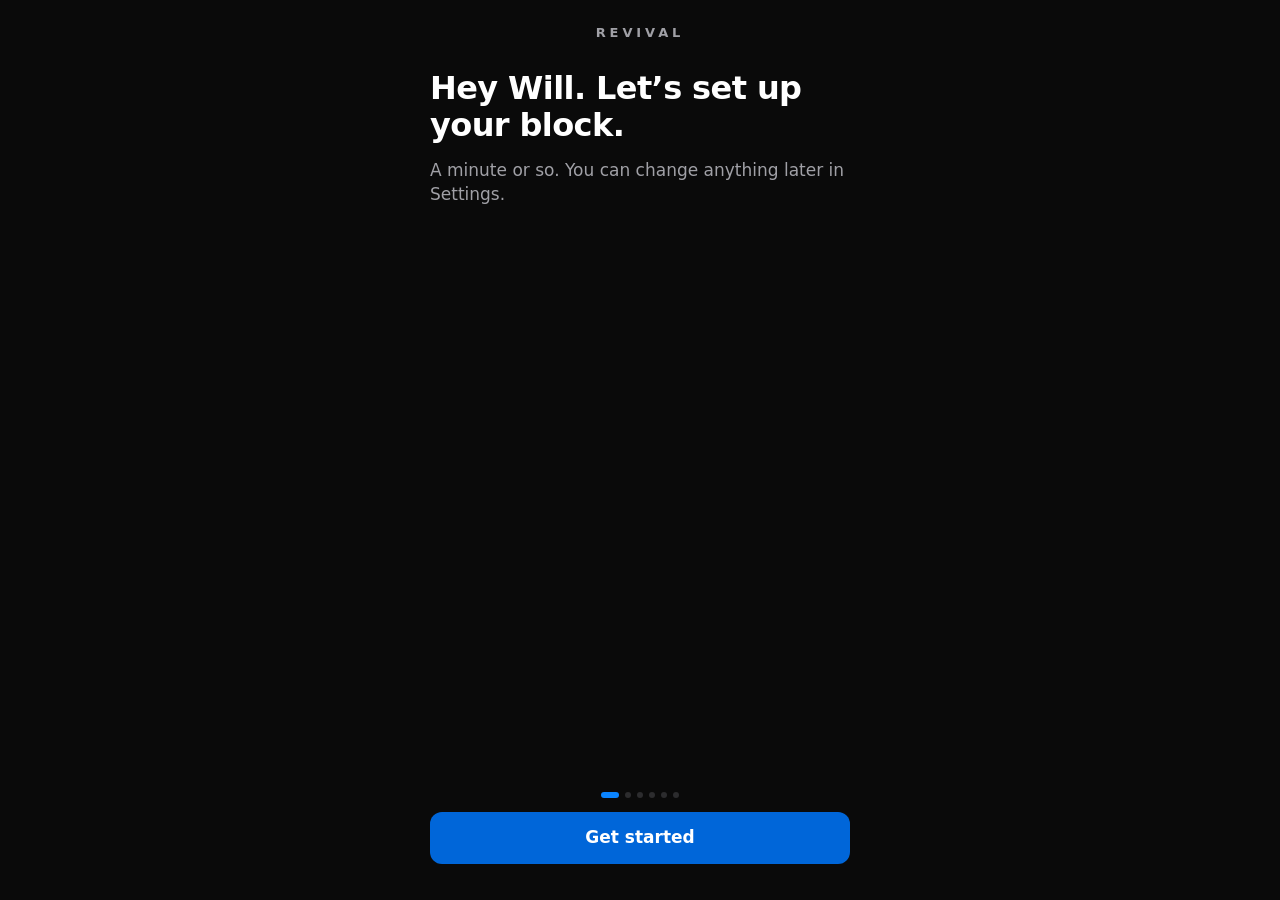
<file: index.html>
<!doctype html>
<html lang="en">
<head>
  <meta charset="utf-8">
  <meta name="viewport" content="width=device-width, initial-scale=1, viewport-fit=cover">
  <meta name="theme-color" content="#0A0A0A">
  <meta name="apple-mobile-web-app-capable" content="yes">
  <meta name="apple-mobile-web-app-status-bar-style" content="black-translucent">
  <meta name="apple-mobile-web-app-title" content="Revival">
  <title>Revival</title>
  <link rel="manifest" href="manifest.json">
  <link rel="apple-touch-icon" href="icons/icon-192.png">
  <link rel="stylesheet" href="styles.css">
  <script>
    // Dev cache-bust: when loaded with ?dev=..., re-inject style+script with that token
    (function() {
      const m = location.search.match(/[?&]dev=([^&]+)/);
      if (!m) return;
      const v = m[1];
      const link = document.querySelector('link[href="styles.css"]');
      if (link) link.href = 'styles.css?v=' + v;
      // Replace the deferred app.js load with a cache-busted one
      window.__REVIVAL_BUST__ = v;
    })();
  </script>
</head>
<body>
  <main id="app">

    <section id="view-today" class="view" data-view="today" aria-labelledby="today-title">
      <header class="view-header" id="today-header">
        <div class="today-eyebrow-row">
          <p class="eyebrow" id="today-eyebrow"></p>
          <span class="sync-indicator" id="sync-indicator" data-state="ok" role="status" aria-live="polite" aria-atomic="true">
            <span class="sync-dot" aria-hidden="true"></span>
            <span class="sync-text">Synced</span>
          </span>
        </div>
        <h1 id="today-title"></h1>
        <label class="workout-picker" for="workout-picker-select">
          <span class="workout-picker-label">Show</span>
          <select id="workout-picker-select" class="workout-picker-select" aria-label="Choose which workout to view today">
            <option value="auto">Today's scheduled workout</option>
            <option value="upper-a">Upper A</option>
            <option value="lower-a">Lower A</option>
            <option value="upper-b">Upper B</option>
            <option value="lower-b">Lower B</option>
            <option value="rest">Rest day</option>
          </select>
          <svg class="workout-picker-chevron" viewBox="0 0 16 16" aria-hidden="true" focusable="false">
            <path d="M4 6l4 4 4-4" fill="none" stroke="currentColor" stroke-width="1.5" stroke-linecap="round" stroke-linejoin="round"/>
          </svg>
        </label>
      </header>
      <section class="week-view-card" id="week-view-card" aria-label="This week's schedule" hidden></section>
      <section class="briefing-card" id="briefing-card" aria-labelledby="briefing-eyebrow"></section>
      <p class="progression-counter" id="progression-counter" aria-live="polite"></p>
      <div class="session-stats" id="session-stats" hidden>
        <div class="session-stat"><span class="session-stat-value" id="stat-sets">0</span><span class="session-stat-label">sets</span></div>
        <div class="session-stat"><span class="session-stat-value" id="stat-volume">0</span><span class="session-stat-label">lb total</span></div>
        <div class="session-stat"><span class="session-stat-value" id="stat-hit">0/0</span><span class="session-stat-label">hit target</span></div>
      </div>
      <div class="deload-banner" id="deload-banner" role="status" hidden>
        <span class="deload-banner-title">Week 7 · Deload</span>
        <span class="deload-banner-sub">Cut volume. No grinding. Progression locked.</span>
      </div>
      <div class="view-body" id="today-body"></div>
      <button id="mark-done-btn" class="mark-done-btn" type="button" hidden>
        <span class="mark-done-icon" aria-hidden="true">✓</span>
        <span class="mark-done-label">Mark workout done</span>
      </button>
    </section>

    <section id="view-weight" class="view" data-view="weight" aria-labelledby="weight-title" hidden>
      <header class="view-header">
        <p class="eyebrow" id="weight-eyebrow">Today</p>
        <h1 id="weight-title">Weight</h1>
      </header>
      <div class="view-body">
        <div class="card weight-entry-card">
          <label class="weight-entry-label" for="weight-input">Today's weight</label>
          <div class="weight-entry-row">
            <input
              id="weight-input"
              class="weight-entry-input"
              type="number"
              inputmode="decimal"
              step="0.1"
              min="50"
              max="500"
              placeholder="—"
              aria-label="Today's weight in pounds">
            <span class="weight-entry-unit" aria-hidden="true">lbs</span>
            <button id="weight-save" class="weight-entry-save" type="button">Save</button>
          </div>
          <p class="weight-entry-meta" id="weight-entry-meta"></p>
        </div>

        <div class="card weight-history-card">
          <p class="chart-title">Recent entries</p>
          <div class="weight-history-list" id="weight-history-list">
            <p class="weight-history-empty">No weight entries yet. Type today's weight above.</p>
          </div>
        </div>

        <div class="card weight-progress-card">
          <div class="progress-grid">
            <div class="progress-cell">
              <p class="progress-label">Goal</p>
              <p class="progress-value" id="progress-goal">—</p>
              <p class="progress-sub" id="progress-goal-sub"></p>
            </div>
            <div class="progress-cell">
              <p class="progress-label">Days left</p>
              <p class="progress-value" id="progress-days">—</p>
              <p class="progress-sub" id="progress-days-sub"></p>
            </div>
            <div class="progress-cell">
              <p class="progress-label">Required</p>
              <p class="progress-value" id="progress-required">—</p>
              <p class="progress-sub">lbs / wk</p>
            </div>
            <div class="progress-cell">
              <p class="progress-label">Actual (14d)</p>
              <p class="progress-value" id="progress-actual">—</p>
              <p class="progress-sub">lbs / wk</p>
            </div>
          </div>
          <div class="status-row" id="status-row">
            <span class="status-dot" aria-hidden="true"></span>
            <span class="status-label" id="status-label">—</span>
          </div>
        </div>

        <div class="card weight-chart-card">
          <p class="chart-title">Last 30 days</p>
          <div class="chart-wrap" id="chart-wrap"></div>
          <div class="chart-legend">
            <span class="legend-item"><span class="legend-swatch legend-swatch-line"></span>Weight</span>
            <span class="legend-item"><span class="legend-swatch legend-swatch-goal"></span>Goal 170 lbs</span>
          </div>
        </div>

        <div class="card weight-streak-card">
          <p class="progress-label">Workout streak</p>
          <p class="streak-value" id="streak-value">—</p>
          <p class="progress-sub">last 7 days</p>
        </div>
      </div>
    </section>

    <section id="view-history" class="view" data-view="history" aria-labelledby="history-title" hidden>
      <header class="view-header">
        <p class="eyebrow" id="history-eyebrow">Recent sessions</p>
        <h1 id="history-title">History</h1>
      </header>
      <div class="view-body" id="history-body"></div>
    </section>

    <section id="view-settings" class="view" data-view="settings" aria-labelledby="settings-title" hidden>
      <header class="view-header">
        <p class="eyebrow">Configuration</p>
        <h1 id="settings-title">Settings</h1>
      </header>
      <div class="view-body" id="settings-body"></div>
    </section>

  </main>

  <div id="toast" class="toast" role="status" aria-live="polite" aria-atomic="true" hidden></div>

  <div id="rest-timer" class="rest-timer" role="dialog" aria-label="Rest timer" hidden>
    <button id="rest-timer-btn" class="rest-timer-btn" type="button" aria-label="Dismiss rest timer">
      <svg class="rest-ring" viewBox="0 0 100 100" aria-hidden="true" focusable="false">
        <circle class="rest-ring-track" cx="50" cy="50" r="46" fill="none" stroke-width="3"/>
        <circle class="rest-ring-fill"  cx="50" cy="50" r="46" fill="none" stroke-width="3"
                stroke-linecap="round" transform="rotate(-90 50 50)"/>
      </svg>
      <div class="rest-time">
        <span class="rest-mmss" id="rest-mmss" aria-hidden="true">0:00</span>
        <span class="rest-label" id="rest-label">Rest</span>
        <span class="rest-tap-hint">Tap to dismiss</span>
      </div>
    </button>
    <span class="sr-only" id="rest-status" role="status" aria-live="polite" aria-atomic="true"></span>
  </div>

  <div id="onboarding" class="onboarding" role="dialog" aria-labelledby="ob-title" aria-modal="true" hidden>
    <div class="ob-shell">
      <p class="ob-brand">REVIVAL</p>
      <div class="ob-step-content" id="ob-content"></div>
      <div class="ob-footer">
        <div class="ob-dots" id="ob-dots" aria-hidden="true"></div>
        <div class="ob-actions" id="ob-actions"></div>
      </div>
    </div>
  </div>

  <nav class="tabbar" role="tablist" aria-label="Primary">
    <button class="tab is-active" type="button" role="tab" aria-selected="true" aria-controls="view-today" data-target="today">
      <svg class="tab-icon" viewBox="0 0 24 24" aria-hidden="true" focusable="false">
        <path d="M4 11.5 12 5l8 6.5V19a1 1 0 0 1-1 1h-4v-6h-6v6H5a1 1 0 0 1-1-1z" fill="none" stroke="currentColor" stroke-width="1.6" stroke-linejoin="round"/>
      </svg>
      <span class="tab-label">Today</span>
    </button>
    <button class="tab" type="button" role="tab" aria-selected="false" aria-controls="view-weight" data-target="weight">
      <svg class="tab-icon" viewBox="0 0 24 24" aria-hidden="true" focusable="false">
        <path d="M4 18 9 13l3.5 3.5L20 9" fill="none" stroke="currentColor" stroke-width="1.6" stroke-linecap="round" stroke-linejoin="round"/>
        <path d="M14 9h6v6" fill="none" stroke="currentColor" stroke-width="1.6" stroke-linecap="round" stroke-linejoin="round"/>
      </svg>
      <span class="tab-label">Weight</span>
    </button>
    <button class="tab" type="button" role="tab" aria-selected="false" aria-controls="view-history" data-target="history">
      <svg class="tab-icon" viewBox="0 0 24 24" aria-hidden="true" focusable="false">
        <circle cx="12" cy="12" r="9" fill="none" stroke="currentColor" stroke-width="1.6"/>
        <path d="M12 7v5l3 2" fill="none" stroke="currentColor" stroke-width="1.6" stroke-linecap="round" stroke-linejoin="round"/>
      </svg>
      <span class="tab-label">History</span>
    </button>
    <button class="tab" type="button" role="tab" aria-selected="false" aria-controls="view-settings" data-target="settings">
      <svg class="tab-icon" viewBox="0 0 24 24" aria-hidden="true" focusable="false">
        <circle cx="12" cy="12" r="3" fill="none" stroke="currentColor" stroke-width="1.6"/>
        <path d="M19.4 14.6a7.7 7.7 0 0 0 0-5.2l1.7-1.3-2-3.4-2 .8a7.7 7.7 0 0 0-4.5-2.6L12 1h-4l-.6 2.9A7.7 7.7 0 0 0 2.9 6.5l-2-.8-2 3.4 1.7 1.3a7.7 7.7 0 0 0 0 5.2l-1.7 1.3 2 3.4 2-.8a7.7 7.7 0 0 0 4.5 2.6L8 23h4l.6-2.9a7.7 7.7 0 0 0 4.5-2.6l2 .8 2-3.4z" fill="none" stroke="currentColor" stroke-width="1.6" stroke-linejoin="round" transform="translate(2 0)"/>
      </svg>
      <span class="tab-label">Settings</span>
    </button>
  </nav>

  <script>
    (function() {
      const v = window.__REVIVAL_BUST__;
      const s = document.createElement('script');
      s.src = v ? ('app.js?v=' + v) : 'app.js';
      document.body.appendChild(s);
    })();
  </script>
</body>
</html>
</file>
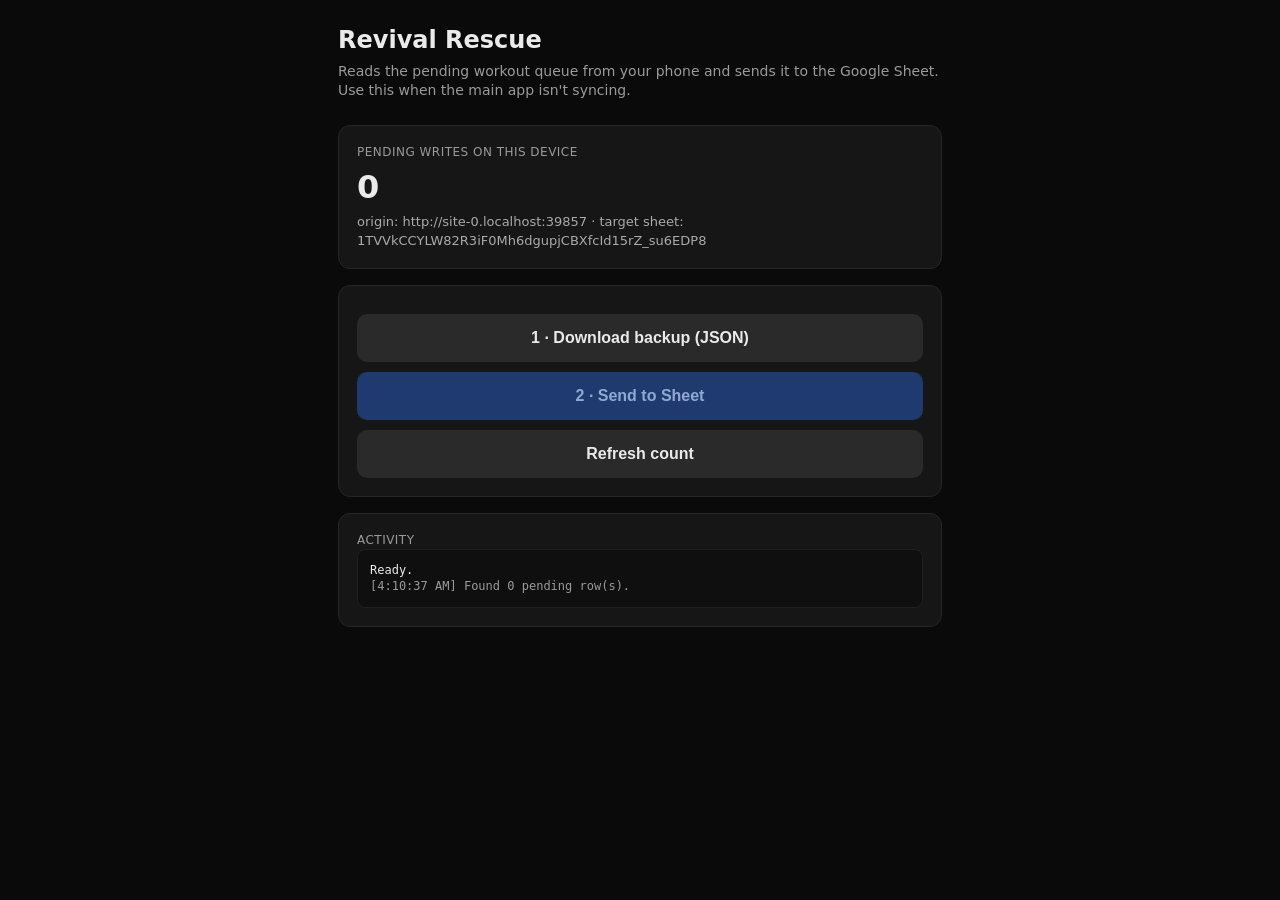
<file: rescue.html>
<!doctype html>
<html lang="en">
<head>
  <meta charset="utf-8">
  <meta name="viewport" content="width=device-width, initial-scale=1, viewport-fit=cover">
  <meta name="theme-color" content="#0A0A0A">
  <title>Revival · Rescue</title>
  <style>
    * { box-sizing: border-box; }
    html, body { margin: 0; padding: 0; background: #0A0A0A; color: #EAEAEA; font: 16px/1.4 -apple-system, BlinkMacSystemFont, "SF Pro Text", system-ui, sans-serif; }
    main { max-width: 640px; margin: 0 auto; padding: 24px 18px 64px; }
    h1 { font-size: 24px; margin: 0 0 4px; font-weight: 700; }
    .sub { color: #9A9A9A; font-size: 14px; margin-bottom: 24px; }
    .panel { background: #161616; border: 1px solid #262626; border-radius: 12px; padding: 18px; margin-bottom: 16px; }
    .stat { font-size: 32px; font-weight: 700; margin: 4px 0; }
    .stat-label { color: #9A9A9A; font-size: 12px; text-transform: uppercase; letter-spacing: 0.04em; }
    button { display: block; width: 100%; padding: 14px 16px; border-radius: 10px; font-size: 16px; font-weight: 600; border: 0; cursor: pointer; margin-top: 10px; min-height: 48px; }
    .btn-primary { background: #3478F6; color: white; }
    .btn-primary:disabled { background: #1F3A6E; color: #8FA9D4; }
    .btn-secondary { background: #2A2A2A; color: #EAEAEA; }
    .btn-danger { background: #5A1A1A; color: #FFC2C2; }
    .log { background: #0F0F0F; border: 1px solid #1F1F1F; border-radius: 8px; padding: 12px; font: 12px/1.4 ui-monospace, SFMono-Regular, Menlo, monospace; white-space: pre-wrap; word-break: break-all; max-height: 280px; overflow: auto; }
    .row-ok    { color: #4FD46A; }
    .row-fail  { color: #FF8A8A; }
    .row-info  { color: #9A9A9A; }
    table { width: 100%; border-collapse: collapse; font-size: 12px; }
    th, td { padding: 6px 8px; border-bottom: 1px solid #222; text-align: left; vertical-align: top; }
    th { color: #888; font-weight: 600; font-size: 11px; text-transform: uppercase; }
    code { color: #B5C8FF; }
    .small { font-size: 13px; color: #AAA; }
  </style>
</head>
<body>
  <main>
    <h1>Revival Rescue</h1>
    <div class="sub">Reads the pending workout queue from your phone and sends it to the Google Sheet. Use this when the main app isn't syncing.</div>

    <div class="panel">
      <div class="stat-label">Pending writes on this device</div>
      <div class="stat" id="count">…</div>
      <div class="small" id="origin"></div>
    </div>

    <div class="panel">
      <button id="btn-backup"  class="btn-secondary">1 · Download backup (JSON)</button>
      <button id="btn-send"    class="btn-primary" disabled>2 · Send to Sheet</button>
      <button id="btn-refresh" class="btn-secondary">Refresh count</button>
    </div>

    <div class="panel">
      <div class="stat-label">Activity</div>
      <div class="log" id="log">Ready.</div>
    </div>

    <div class="panel" id="preview-panel" hidden>
      <div class="stat-label">Preview (first 20 rows)</div>
      <table id="preview"><thead><tr><th>#</th><th>Action</th><th>Payload</th></tr></thead><tbody></tbody></table>
    </div>
  </main>

  <script>
  (function () {
    'use strict';

    // Must match app.js / SETTINGS.appsScriptUrl
    var APPS_SCRIPT_URL = 'https://script.google.com/macros/s/AKfycbwAYGx4bmY6RCNmhUziETCdqPwYw2mXZQk-zF-1rqYYPoCEJTgdhSh8Hd5rPSbjh5H_/exec';
    var DB_NAME = 'revival';
    var DB_VER  = 1;
    var STORE   = 'pendingWrites';

    var $ = function (id) { return document.getElementById(id); };
    var logEl = $('log');

    document.getElementById('origin').textContent = 'origin: ' + location.origin + ' · target sheet: 1TVVkCCYLW82R3iF0Mh6dgupjCBXfcId15rZ_su6EDP8';

    function log(msg, cls) {
      var line = document.createElement('div');
      if (cls) line.className = cls;
      line.textContent = '[' + new Date().toLocaleTimeString() + '] ' + msg;
      logEl.appendChild(line);
      logEl.scrollTop = logEl.scrollHeight;
    }

    function openDb() {
      return new Promise(function (resolve, reject) {
        var req = indexedDB.open(DB_NAME, DB_VER);
        req.onupgradeneeded = function (e) {
          // The store may not exist if this device never ran the PWA. Create it so the
          // open doesn't fail, but readAll will just return [].
          var db = e.target.result;
          if (!db.objectStoreNames.contains(STORE)) {
            db.createObjectStore(STORE, { keyPath: 'id', autoIncrement: true });
          }
        };
        req.onsuccess = function () { resolve(req.result); };
        req.onerror   = function () { reject(req.error); };
      });
    }

    function readAll(db) {
      return new Promise(function (resolve) {
        var out = [];
        var req = db.transaction(STORE, 'readonly').objectStore(STORE).openCursor();
        req.onsuccess = function (e) {
          var cur = e.target.result;
          if (cur) { out.push({ key: cur.key, value: cur.value }); cur.continue(); }
          else resolve(out.sort(function (a, b) { return a.key - b.key; }));
        };
        req.onerror = function () { resolve(out); };
      });
    }

    function deleteKey(db, key) {
      return new Promise(function (resolve) {
        var req = db.transaction(STORE, 'readwrite').objectStore(STORE).delete(key);
        req.onsuccess = function () { resolve(); };
        req.onerror   = function () { resolve(); };
      });
    }

    function postOne(action, payload) {
      var body = JSON.stringify(Object.assign({ action: action }, payload));
      return fetch(APPS_SCRIPT_URL, {
        method: 'POST',
        mode: 'no-cors',
        headers: { 'Content-Type': 'text/plain;charset=utf-8' },
        body: body
      });
    }

    function renderPreview(items) {
      if (items.length === 0) return;
      var panel = $('preview-panel');
      var tbody = panel.querySelector('tbody');
      tbody.innerHTML = '';
      items.slice(0, 20).forEach(function (it, idx) {
        var tr = document.createElement('tr');
        var k = document.createElement('td'); k.textContent = String(it.key);
        var a = document.createElement('td'); a.innerHTML = '<code>' + (it.value.action || '?') + '</code>';
        var p = document.createElement('td'); p.innerHTML = '<code>' + escapeHtml(JSON.stringify(it.value.payload || {})) + '</code>';
        tr.appendChild(k); tr.appendChild(a); tr.appendChild(p);
        tbody.appendChild(tr);
      });
      panel.hidden = false;
    }

    function escapeHtml(s) {
      return s.replace(/[&<>"']/g, function (c) {
        return { '&':'&amp;','<':'&lt;','>':'&gt;','"':'&quot;',"'":'&#39;' }[c];
      });
    }

    var dbPromise = openDb().catch(function (err) {
      log('Could not open IndexedDB: ' + err, 'row-fail');
      return null;
    });

    function refresh() {
      $('count').textContent = '…';
      $('btn-send').disabled = true;
      return dbPromise.then(function (db) {
        if (!db) { $('count').textContent = '?'; return []; }
        return readAll(db).then(function (items) {
          $('count').textContent = items.length;
          $('btn-send').disabled = items.length === 0;
          log('Found ' + items.length + ' pending row(s).', 'row-info');
          renderPreview(items);
          return items;
        });
      });
    }

    $('btn-refresh').addEventListener('click', refresh);

    $('btn-backup').addEventListener('click', function () {
      dbPromise.then(function (db) {
        if (!db) { log('No DB.', 'row-fail'); return; }
        return readAll(db).then(function (items) {
          var stamp = new Date().toISOString().replace(/[:.]/g, '-');
          var blob = new Blob([JSON.stringify(items, null, 2)], { type: 'application/json' });
          var url = URL.createObjectURL(blob);
          var a = document.createElement('a');
          a.href = url;
          a.download = 'revival-pending-' + stamp + '.json';
          document.body.appendChild(a);
          a.click();
          document.body.removeChild(a);
          URL.revokeObjectURL(url);
          log('Downloaded backup of ' + items.length + ' row(s).', 'row-ok');
        });
      });
    });

    $('btn-send').addEventListener('click', function () {
      $('btn-send').disabled = true;
      dbPromise.then(function (db) {
        if (!db) { log('No DB.', 'row-fail'); return; }
        return readAll(db).then(function (items) {
          if (items.length === 0) { log('Nothing to send.', 'row-info'); return; }
          log('Sending ' + items.length + ' row(s) to Apps Script…', 'row-info');
          var sent = 0, failed = 0;
          var chain = Promise.resolve();
          items.forEach(function (it) {
            chain = chain.then(function () {
              return postOne(it.value.action, it.value.payload)
                .then(function () {
                  return deleteKey(db, it.key).then(function () {
                    sent++;
                    log('OK · #' + it.key + ' · ' + it.value.action, 'row-ok');
                  });
                })
                .catch(function (err) {
                  failed++;
                  log('FAIL · #' + it.key + ' · ' + it.value.action + ' · ' + err, 'row-fail');
                });
            });
          });
          return chain.then(function () {
            log('Done. sent=' + sent + ' failed=' + failed, 'row-ok');
            return refresh();
          });
        });
      });
    });

    refresh();
  })();
  </script>
</body>
</html>
</file>
<file: styles.css>
/* Revival — base styles. Palette + typography locked from SPEC § 6. */

:root {
  /* Color palette — SPEC § 6. Do not introduce values outside this set. */
  --bg:            #0A0A0A;
  --card:          #1C1C1E;
  --card-2:        #2C2C2E;
  --text:          #FFFFFF;
  --text-dim:      #A0A0A6;  /* 5.19:1 on card-2, 7.34:1 on bg — passes AA */
  --text-disabled: #8E8E93;  /* used only on disabled controls (WCAG 1.4.3 exempt) */
  --divider:       rgba(255, 255, 255, 0.08);

  --pink:          #EA9999;  /* compound / strength — band only */
  --orange:        #F6B26B;  /* volume / isolation — band only */
  --accent-blue:   #0A84FF;  /* outlines + accents (3:1 against fill) */
  --accent-blue-strong: #0066D9;  /* CTA bg — 5.41:1 with white text */
  --accent-blue-text:   #6FB3FF;  /* text on tinted-blue bg — 6.06:1 */
  --success:       #30D158;
  --warning:       #FF9F0A;
  --danger:        #FF453A;

  /* Type scale — SPEC § 6 */
  --fs-display: 28px;
  --fs-body:    17px;
  --fs-meta:    13px;
  --fs-micro:   11px;

  /* Spacing */
  --pad-screen: 16px;
  --gap-card:   12px;
  --radius-card: 14px;

  /* Tabbar */
  --tabbar-h: 64px;

  /* Motion */
  --motion-fast: 180ms ease-out;
  --motion-mid:  250ms ease-out;
}

* { box-sizing: border-box; }

/* Visually hidden but available to screen readers (HTML5 Boilerplate pattern). */
.sr-only {
  position: absolute;
  width: 1px;
  height: 1px;
  padding: 0;
  margin: -1px;
  overflow: hidden;
  clip: rect(0, 0, 0, 0);
  white-space: nowrap;
  border: 0;
}

html, body {
  margin: 0;
  padding: 0;
  background: var(--bg);
  color: var(--text);
  -webkit-font-smoothing: antialiased;
  -moz-osx-font-smoothing: grayscale;
  font-family:
    -apple-system, BlinkMacSystemFont, "SF Pro Text",
    "Helvetica Neue", system-ui, sans-serif;
  font-size: var(--fs-body);
  line-height: 1.4;
  font-weight: 400;
  text-rendering: optimizeLegibility;
}

body {
  min-height: 100dvh;
  display: flex;
  flex-direction: column;
}

#app {
  flex: 1;
  width: 100%;
  max-width: 480px;
  margin: 0 auto;
  padding:
    env(safe-area-inset-top, 0)
    var(--pad-screen)
    calc(var(--tabbar-h) + env(safe-area-inset-bottom, 0) + 56px)
    var(--pad-screen);
}

.view {
  display: flex;
  flex-direction: column;
  gap: 16px;
  padding-top: 24px;
}

.view[hidden] { display: none; }

.view-header { margin: 0; }

.eyebrow {
  margin: 0 0 4px 0;
  font-size: var(--fs-meta);
  color: var(--text-dim);
  letter-spacing: 0.02em;
  text-transform: uppercase;
  font-weight: 500;
}

.today-eyebrow-row {
  display: flex;
  align-items: center;
  justify-content: space-between;
  gap: 12px;
}
.today-eyebrow-row .eyebrow { margin-bottom: 0; }

.sync-indicator {
  display: inline-flex;
  align-items: center;
  gap: 6px;
  font-size: var(--fs-micro);
  color: var(--text-dim);
  letter-spacing: 0.04em;
  text-transform: uppercase;
  font-weight: 600;
  font-variant-numeric: tabular-nums;
}
.sync-indicator .sync-dot {
  width: 6px;
  height: 6px;
  border-radius: 50%;
  background: var(--success);
  flex: 0 0 auto;
}
.sync-indicator[data-state="pending"] .sync-dot { background: var(--warning); }
.sync-indicator[data-state="pending"] .sync-text { color: var(--warning); }
.sync-indicator[data-state="error"]   .sync-dot { background: var(--danger); }
.sync-indicator[data-state="error"]   .sync-text { color: var(--danger); }

h1 {
  margin: 0;
  font-family:
    -apple-system, BlinkMacSystemFont, "SF Pro Display",
    "Helvetica Neue", system-ui, sans-serif;
  font-size: var(--fs-display);
  font-weight: 700;
  letter-spacing: -0.5px;
  color: var(--text);
}

.view-body {
  display: flex;
  flex-direction: column;
  gap: var(--gap-card);
}

.placeholder-card {
  background: var(--card);
  border-radius: var(--radius-card);
  padding: 20px;
  box-shadow: 0 2px 12px rgba(0, 0, 0, 0.4);
}

.placeholder-label {
  margin: 0 0 8px 0;
  font-size: var(--fs-meta);
  color: var(--text-dim);
  text-transform: uppercase;
  letter-spacing: 0.04em;
  font-weight: 600;
}

.placeholder-text {
  margin: 0;
  font-size: var(--fs-body);
  color: var(--text);
  line-height: 1.5;
}

/* ---------------------------------------------------------------------------
   Generic card — used by Weight + future views
--------------------------------------------------------------------------- */

.card {
  background: var(--card);
  border-radius: var(--radius-card);
  padding: 16px;
  box-shadow: 0 2px 12px rgba(0, 0, 0, 0.4);
}

/* ---------------------------------------------------------------------------
   Weight view
--------------------------------------------------------------------------- */

.weight-entry-card { display: flex; flex-direction: column; gap: 10px; }

.weight-entry-label {
  font-size: var(--fs-meta);
  color: var(--text-dim);
  font-weight: 600;
  text-transform: uppercase;
  letter-spacing: 0.06em;
}

.weight-entry-row {
  display: flex;
  align-items: baseline;
  gap: 10px;
}

.weight-entry-input {
  appearance: none;
  -webkit-appearance: none;
  background: var(--card-2);
  border: 1px solid transparent;
  border-radius: 12px;
  color: var(--text);
  font: inherit;
  font-family:
    -apple-system, BlinkMacSystemFont, "SF Pro Display",
    "Helvetica Neue", system-ui, sans-serif;
  font-size: 40px;
  font-weight: 700;
  letter-spacing: -1px;
  font-variant-numeric: tabular-nums;
  text-align: center;
  padding: 12px 8px 8px;
  min-height: 64px;
  width: 100%;
  flex: 1;
  min-width: 0;
}
.weight-entry-input::placeholder { color: var(--text-dim); font-weight: 500; }
.weight-entry-input:focus { outline: none; }
.weight-entry-input:focus-visible {
  outline: 2px solid var(--accent-blue);
  outline-offset: 2px;
  border-color: var(--accent-blue);
}
.weight-entry-input::-webkit-outer-spin-button,
.weight-entry-input::-webkit-inner-spin-button { -webkit-appearance: none; margin: 0; }
.weight-entry-input[type=number] { -moz-appearance: textfield; }

.weight-entry-unit {
  font-size: 17px;
  color: var(--text-dim);
  font-weight: 500;
  flex: 0 0 auto;
}

.weight-entry-save {
  appearance: none;
  background: var(--accent-blue-strong);
  color: #fff;
  border: 0;
  border-radius: 12px;
  padding: 12px 18px;
  font: inherit;
  font-weight: 600;
  font-size: var(--fs-body);
  cursor: pointer;
  min-height: 48px;
  flex: 0 0 auto;
  transition: background var(--motion-fast), transform var(--motion-fast);
}
.weight-entry-save:hover { background: #0058BD; }
.weight-entry-save:active { transform: scale(0.97); }
.weight-entry-save:focus { outline: none; }
.weight-entry-save:focus-visible {
  outline: 2px solid var(--accent-blue);
  outline-offset: 2px;
}
.weight-entry-save[disabled] {
  background: var(--card-2);
  color: var(--text-disabled);
  cursor: not-allowed;
}

.weight-entry-meta {
  margin: 0;
  font-size: var(--fs-meta);
  color: var(--text-dim);
}

/* Progress card grid */
.weight-progress-card { display: flex; flex-direction: column; gap: 14px; }

.progress-grid {
  display: grid;
  grid-template-columns: 1fr 1fr;
  gap: 14px;
}

.progress-cell { display: flex; flex-direction: column; gap: 2px; min-width: 0; }

.progress-label {
  margin: 0;
  font-size: var(--fs-micro);
  color: var(--text-dim);
  font-weight: 600;
  letter-spacing: 0.06em;
  text-transform: uppercase;
}

.progress-value {
  margin: 0;
  font-family:
    -apple-system, BlinkMacSystemFont, "SF Pro Display",
    "Helvetica Neue", system-ui, sans-serif;
  font-size: 22px;
  font-weight: 700;
  letter-spacing: -0.4px;
  font-variant-numeric: tabular-nums;
  color: var(--text);
}

.progress-sub {
  margin: 0;
  font-size: var(--fs-micro);
  color: var(--text-dim);
  font-weight: 500;
  letter-spacing: 0.04em;
  text-transform: uppercase;
}

/* Status traffic light */
.status-row {
  display: flex;
  align-items: center;
  gap: 10px;
  padding: 10px 12px;
  border-radius: 10px;
  background: var(--card-2);
}
.status-dot {
  width: 12px;
  height: 12px;
  border-radius: 50%;
  background: var(--text-dim);
  flex: 0 0 auto;
}
.status-label {
  font-size: var(--fs-meta);
  font-weight: 700;
  letter-spacing: 0.04em;
  text-transform: uppercase;
}
.status-row[data-status="on-track"] .status-dot { background: var(--success); }
.status-row[data-status="on-track"] .status-label { color: var(--success); }
.status-row[data-status="behind"]   .status-dot { background: var(--warning); }
.status-row[data-status="behind"]   .status-label { color: var(--warning); }
.status-row[data-status="too-fast"] .status-dot { background: var(--danger); }
.status-row[data-status="too-fast"] .status-label { color: var(--danger); }

/* Chart */
.weight-chart-card { display: flex; flex-direction: column; gap: 10px; }
.chart-title {
  margin: 0;
  font-size: var(--fs-meta);
  color: var(--text-dim);
  font-weight: 600;
  text-transform: uppercase;
  letter-spacing: 0.06em;
}
.chart-wrap { width: 100%; }
.chart-wrap svg { width: 100%; height: auto; display: block; }

.chart-legend {
  display: flex;
  gap: 18px;
  font-size: var(--fs-micro);
  color: var(--text-dim);
}
.legend-item { display: inline-flex; align-items: center; gap: 6px; }
.legend-swatch { display: inline-block; width: 18px; height: 2px; border-radius: 1px; }
.legend-swatch-line { background: var(--accent-blue); }
.legend-swatch-goal {
  background: linear-gradient(
    to right,
    var(--success) 0 4px, transparent 4px 8px,
    var(--success) 8px 12px, transparent 12px 16px,
    var(--success) 16px 18px
  );
}

/* Streak card */
.weight-streak-card { display: flex; flex-direction: column; gap: 4px; }
.streak-value {
  margin: 0;
  font-family:
    -apple-system, BlinkMacSystemFont, "SF Pro Display",
    "Helvetica Neue", system-ui, sans-serif;
  font-size: 28px;
  font-weight: 700;
  letter-spacing: -0.5px;
  font-variant-numeric: tabular-nums;
  color: var(--text);
}

/* Save-pulse for the weight entry (reuse the green pulse) */
.weight-entry-card.is-saved-pulse .weight-entry-input {
  animation: set-saved-pulse 800ms ease-out 1;
}

/* ---------------------------------------------------------------------------
   Rest timer — floating bubble above the tabbar
--------------------------------------------------------------------------- */

.rest-timer {
  position: fixed;
  left: 50%;
  bottom: calc(var(--tabbar-h) + env(safe-area-inset-bottom, 0) + 16px);
  transform: translateX(-50%);
  z-index: 50;
  pointer-events: none;
}
.rest-timer[hidden] { display: none; }

.rest-timer-btn {
  appearance: none;
  background: var(--card);
  border: 1px solid var(--divider);
  border-radius: 28px;
  padding: 12px 22px 12px 12px;
  display: flex;
  align-items: center;
  gap: 14px;
  cursor: pointer;
  pointer-events: auto;
  box-shadow: 0 12px 36px rgba(0, 0, 0, 0.6);
  color: var(--text);
  transition: background var(--motion-fast), transform var(--motion-fast), border-color var(--motion-fast);
  white-space: nowrap;
  min-width: 240px;
}
.rest-timer-btn:hover { background: #232325; }
.rest-timer-btn:active { transform: scale(0.97); }
.rest-timer-btn:focus { outline: none; }
.rest-timer-btn:focus-visible {
  outline: 2px solid var(--accent-blue);
  outline-offset: 2px;
}

.rest-ring {
  width: 64px;
  height: 64px;
  flex: 0 0 64px;
  display: block;
}
.rest-ring-track {
  stroke: rgba(255, 255, 255, 0.10);
  stroke-width: 6;
}
.rest-ring-fill {
  stroke: var(--accent-blue);
  stroke-width: 6;
  transition: stroke-dashoffset 980ms linear, stroke 250ms ease-out;
  stroke-dasharray: 289.03;
  stroke-dashoffset: 289.03;
}

.rest-time {
  display: flex;
  flex-direction: column;
  align-items: flex-start;
  gap: 1px;
  text-align: left;
}
.rest-mmss {
  font-family:
    -apple-system, BlinkMacSystemFont, "SF Pro Display",
    "Helvetica Neue", system-ui, sans-serif;
  font-size: 24px;
  font-weight: 700;
  letter-spacing: -0.4px;
  font-variant-numeric: tabular-nums;
  color: var(--text);
  line-height: 1;
}
.rest-label {
  font-size: var(--fs-meta);
  color: var(--text-dim);
  font-weight: 500;
  letter-spacing: 0.01em;
}
.rest-tap-hint {
  font-size: var(--fs-micro);
  color: var(--text-dim);
  font-weight: 400;
  letter-spacing: 0.04em;
  text-transform: uppercase;
  white-space: nowrap;
}

.rest-timer.is-done .rest-ring-fill { stroke: var(--success); }
.rest-timer.is-done .rest-mmss { color: var(--success); }
.rest-timer.is-done .rest-label::after { content: " · done"; color: var(--success); }

/* ---------------------------------------------------------------------------
   Onboarding overlay — first-run only, blocks Today until done
--------------------------------------------------------------------------- */

.onboarding {
  position: fixed;
  inset: 0;
  background: var(--bg);
  z-index: 100;
  display: flex;
  flex-direction: column;
  padding:
    env(safe-area-inset-top, 0)
    20px
    env(safe-area-inset-bottom, 0)
    20px;
  overflow-y: auto;
}
.onboarding[hidden] { display: none; }
/* Tabbar is hidden while onboarding overlay is visible. */
body:has(.onboarding:not([hidden])) .tabbar { display: none; }

.ob-shell {
  flex: 1;
  width: 100%;
  max-width: 420px;
  margin: 0 auto;
  display: flex;
  flex-direction: column;
  padding: 24px 0;
  gap: 24px;
}

.ob-brand {
  margin: 0;
  font-size: var(--fs-meta);
  letter-spacing: 0.3em;
  color: var(--text-dim);
  font-weight: 700;
  text-align: center;
}

.ob-step-content {
  flex: 1;
  display: flex;
  flex-direction: column;
  gap: 18px;
  min-height: 0;
}

.ob-headline {
  margin: 0;
  font-family:
    -apple-system, BlinkMacSystemFont, "SF Pro Display",
    "Helvetica Neue", system-ui, sans-serif;
  font-size: 32px;
  font-weight: 700;
  letter-spacing: -0.6px;
  line-height: 1.15;
  color: var(--text);
}
.ob-sub {
  margin: 0;
  font-size: var(--fs-body);
  color: var(--text-dim);
  font-weight: 500;
  line-height: 1.45;
}

.ob-fields {
  display: flex;
  flex-direction: column;
  gap: 14px;
  margin-top: 4px;
}

.ob-field { display: flex; flex-direction: column; gap: 6px; }

.ob-field-label {
  font-size: var(--fs-micro);
  color: var(--text-dim);
  font-weight: 600;
  letter-spacing: 0.06em;
  text-transform: uppercase;
}

.ob-input {
  appearance: none;
  -webkit-appearance: none;
  background: var(--card);
  border: 1px solid transparent;
  border-radius: 12px;
  color: var(--text);
  font: inherit;
  font-size: var(--fs-body);
  font-weight: 600;
  font-variant-numeric: tabular-nums;
  padding: 14px 16px;
  height: 52px;
  width: 100%;
}
.ob-input:focus { outline: none; }
.ob-input:focus-visible {
  outline: 2px solid var(--accent-blue);
  outline-offset: 2px;
  border-color: var(--accent-blue);
}
.ob-input::placeholder { color: var(--text-dim); font-weight: 500; }
.ob-input::-webkit-outer-spin-button,
.ob-input::-webkit-inner-spin-button { -webkit-appearance: none; margin: 0; }
.ob-input[type=number] { -moz-appearance: textfield; }

.ob-input-row { display: flex; gap: 10px; }
.ob-input-row .ob-field { flex: 1; min-width: 0; }

.ob-choice-list {
  display: flex;
  flex-direction: column;
  gap: 10px;
}

.ob-choice {
  appearance: none;
  background: var(--card);
  border: 1px solid transparent;
  border-radius: 14px;
  padding: 16px;
  text-align: left;
  font: inherit;
  color: var(--text);
  cursor: pointer;
  display: flex;
  flex-direction: column;
  gap: 4px;
  width: 100%;
  transition: border-color var(--motion-fast), background var(--motion-fast);
}
.ob-choice-title {
  font-size: var(--fs-body);
  font-weight: 600;
  letter-spacing: -0.1px;
}
.ob-choice-sub {
  font-size: var(--fs-meta);
  color: var(--text-dim);
  font-weight: 500;
}
.ob-choice[aria-pressed="true"] {
  border-color: var(--accent-blue);
  background: rgba(10, 132, 255, 0.10);
}
.ob-choice:focus { outline: none; }
.ob-choice:focus-visible {
  outline: 2px solid var(--accent-blue);
  outline-offset: 2px;
}

.ob-toggle-row {
  display: flex;
  align-items: center;
  justify-content: space-between;
  background: var(--card);
  border-radius: 14px;
  padding: 14px 16px;
  gap: 12px;
}
.ob-toggle-text { display: flex; flex-direction: column; gap: 2px; min-width: 0; }
.ob-toggle-title { font-size: var(--fs-body); font-weight: 600; }
.ob-toggle-sub { font-size: var(--fs-meta); color: var(--text-dim); font-weight: 500; }

.ob-footer {
  display: flex;
  flex-direction: column;
  gap: 14px;
  padding-bottom: 12px;
}

.ob-dots {
  display: flex;
  gap: 6px;
  justify-content: center;
}
.ob-dot {
  width: 6px;
  height: 6px;
  border-radius: 50%;
  background: var(--card-2);
}
.ob-dot[data-active="true"] { background: var(--accent-blue); width: 18px; border-radius: 3px; }

.ob-actions {
  display: flex;
  gap: 10px;
}
.ob-actions .ob-btn { flex: 1; }

.ob-btn {
  appearance: none;
  border: 0;
  border-radius: 12px;
  padding: 14px 18px;
  font: inherit;
  font-weight: 600;
  font-size: var(--fs-body);
  cursor: pointer;
  min-height: 52px;
  transition: background var(--motion-fast), transform var(--motion-fast);
}
.ob-btn-primary { background: var(--accent-blue-strong); color: #fff; }
.ob-btn-primary:hover { background: #0058BD; }
.ob-btn-primary:active { transform: scale(0.98); }
.ob-btn-secondary {
  background: transparent;
  color: var(--text-dim);
  border: 1px solid var(--divider);
}
.ob-btn-secondary:hover { color: var(--text); border-color: rgba(255,255,255,0.18); }
.ob-btn:focus { outline: none; }
.ob-btn:focus-visible {
  outline: 2px solid var(--accent-blue);
  outline-offset: 2px;
}
.ob-btn[disabled] {
  opacity: 0.4;
  cursor: not-allowed;
}

/* ---------------------------------------------------------------------------
   Swap sheet — bottom-sheet exercise picker (pattern-filtered)
--------------------------------------------------------------------------- */

.swap-backdrop {
  position: fixed;
  inset: 0;
  background: rgba(0, 0, 0, 0.55);
  backdrop-filter: saturate(140%) blur(6px);
  -webkit-backdrop-filter: saturate(140%) blur(6px);
  z-index: 200;
  opacity: 0;
  transition: opacity var(--motion-mid);
}
.swap-backdrop.is-open { opacity: 1; }

.swap-sheet {
  position: fixed;
  left: 0;
  right: 0;
  bottom: 0;
  z-index: 201;
  background: var(--card);
  border-top-left-radius: 18px;
  border-top-right-radius: 18px;
  padding:
    20px
    20px
    calc(20px + env(safe-area-inset-bottom, 0))
    20px;
  display: flex;
  flex-direction: column;
  gap: 12px;
  max-height: 80vh;
  overflow-y: auto;
  transform: translateY(100%);
  transition: transform var(--motion-mid);
  box-shadow: 0 -10px 30px rgba(0, 0, 0, 0.6);
}
.swap-sheet.is-open { transform: translateY(0); }

.swap-title {
  margin: 0;
  font-family:
    -apple-system, BlinkMacSystemFont, "SF Pro Display",
    "Helvetica Neue", system-ui, sans-serif;
  font-size: 22px;
  font-weight: 700;
  letter-spacing: -0.3px;
  color: var(--text);
}
.swap-sub {
  margin: 0 0 4px 0;
  font-size: var(--fs-meta);
  color: var(--text-dim);
  font-weight: 500;
}

.swap-list {
  display: flex;
  flex-direction: column;
  gap: 8px;
}
.swap-empty {
  margin: 0;
  padding: 12px 0;
  color: var(--text-dim);
  font-size: var(--fs-meta);
  text-align: center;
}

.swap-row {
  appearance: none;
  background: var(--card-2);
  border: 1px solid transparent;
  border-radius: 12px;
  padding: 0 16px;
  height: 56px;
  width: 100%;
  text-align: left;
  font: inherit;
  font-size: var(--fs-body);
  font-weight: 600;
  color: var(--text);
  cursor: pointer;
  transition:
    background var(--motion-fast),
    border-color var(--motion-fast),
    color var(--motion-fast);
}
.swap-row:hover {
  background: var(--accent-blue-strong);
  border-color: var(--accent-blue);
}
.swap-row:active { transform: scale(0.99); }
.swap-row:focus { outline: none; }
.swap-row:focus-visible {
  outline: 2px solid var(--accent-blue);
  outline-offset: 2px;
}

.swap-cancel {
  appearance: none;
  background: transparent;
  border: 1px solid var(--divider);
  border-radius: 12px;
  padding: 14px;
  height: 52px;
  width: 100%;
  font: inherit;
  font-size: var(--fs-body);
  font-weight: 600;
  color: var(--text-dim);
  cursor: pointer;
  margin-top: 4px;
  transition: color var(--motion-fast), border-color var(--motion-fast);
}
.swap-cancel:hover {
  color: var(--text);
  border-color: rgba(255, 255, 255, 0.18);
}
.swap-cancel:focus { outline: none; }
.swap-cancel:focus-visible {
  outline: 2px solid var(--accent-blue);
  outline-offset: 2px;
}

@media (prefers-reduced-motion: reduce) {
  .swap-backdrop,
  .swap-sheet { transition: none; }
}

/* ---------------------------------------------------------------------------
   Settings view
--------------------------------------------------------------------------- */

.settings-section { display: flex; flex-direction: column; gap: 0; padding: 4px 0; }

.settings-section-title {
  margin: 0 0 8px 0;
  padding: 0 4px;
  font-size: var(--fs-micro);
  color: var(--text-dim);
  font-weight: 600;
  letter-spacing: 0.08em;
  text-transform: uppercase;
}

.settings-card {
  background: var(--card);
  border-radius: var(--radius-card);
  box-shadow: 0 2px 12px rgba(0, 0, 0, 0.4);
  overflow: hidden;
}

.settings-row {
  display: flex;
  align-items: center;
  justify-content: space-between;
  gap: 12px;
  padding: 14px 16px;
  min-height: 56px;
  border-bottom: 1px solid var(--divider);
}
.settings-row:last-child { border-bottom: 0; }

.settings-row-label {
  flex: 0 0 auto;
  font-size: var(--fs-body);
  color: var(--text);
  font-weight: 500;
  display: flex;
  flex-direction: column;
  gap: 2px;
}
.settings-row-label .settings-row-sub {
  font-size: var(--fs-micro);
  color: var(--text-dim);
  font-weight: 400;
  letter-spacing: 0.02em;
}

.settings-row-control {
  flex: 0 0 auto;
  display: flex;
  align-items: center;
  gap: 6px;
  min-width: 0;
}

.settings-input,
.settings-select {
  appearance: none;
  -webkit-appearance: none;
  background: var(--card-2);
  border: 1px solid transparent;
  border-radius: 10px;
  color: var(--text);
  font: inherit;
  font-size: var(--fs-body);
  font-variant-numeric: tabular-nums;
  font-weight: 600;
  text-align: right;
  padding: 8px 10px;
  height: 40px;
  width: 96px;
  min-width: 0;
  flex: 0 0 auto;
}
.settings-input[type="date"] { width: 156px; text-align: center; }
.settings-input[type="url"]  { width: 100%; text-align: left; }

.settings-select {
  text-align: left;
  padding-right: 30px;
  width: auto;
  min-width: 96px;
  background-image: url("data:image/svg+xml;utf8,<svg xmlns='http://www.w3.org/2000/svg' width='12' height='12' viewBox='0 0 24 24'><path fill='none' stroke='%238E8E93' stroke-width='2' stroke-linecap='round' stroke-linejoin='round' d='M6 9l6 6 6-6'/></svg>");
  background-repeat: no-repeat;
  background-position: right 10px center;
}
.settings-input:focus,
.settings-select:focus { outline: none; }
.settings-input:focus-visible,
.settings-select:focus-visible {
  outline: 2px solid var(--accent-blue);
  outline-offset: 2px;
  border-color: var(--accent-blue);
}
.settings-input::-webkit-outer-spin-button,
.settings-input::-webkit-inner-spin-button { -webkit-appearance: none; margin: 0; }
.settings-input[type=number] { -moz-appearance: textfield; }

.settings-input--wide { min-width: 100%; text-align: left; padding: 10px 12px; }

.settings-unit {
  font-size: var(--fs-meta);
  color: var(--text-dim);
  font-weight: 500;
  letter-spacing: 0.02em;
}

/* Read-only status pill */
.settings-status {
  display: inline-flex;
  align-items: center;
  gap: 6px;
  padding: 6px 10px;
  border-radius: 999px;
  background: var(--card-2);
  font-size: var(--fs-meta);
  color: var(--text-dim);
  font-weight: 500;
  white-space: nowrap;
}
.settings-status[data-state="ok"]   { color: var(--success); }
.settings-status[data-state="warn"] { color: var(--warning); }
.settings-status .status-dot {
  width: 8px;
  height: 8px;
  border-radius: 50%;
  background: currentColor;
  opacity: 0.85;
}

/* Toggle (button, not div — accessible) */
.toggle-button {
  appearance: none;
  border: 0;
  margin: 0;
  padding: 2px;
  width: 52px;
  height: 32px;
  border-radius: 999px;
  background: var(--card-2);
  position: relative;
  cursor: pointer;
  transition: background var(--motion-fast);
  flex: 0 0 auto;
}
.toggle-button::after {
  content: "";
  position: absolute;
  top: 2px;
  left: 2px;
  width: 28px;
  height: 28px;
  border-radius: 50%;
  background: #fff;
  transition: transform var(--motion-fast);
  box-shadow: 0 1px 3px rgba(0, 0, 0, 0.4);
}
.toggle-button[aria-pressed="true"] { background: var(--success); }
.toggle-button[aria-pressed="true"]::after { transform: translateX(20px); }
.toggle-button:focus { outline: none; }
.toggle-button:focus-visible {
  outline: 2px solid var(--accent-blue);
  outline-offset: 2px;
}

/* Apps Script URL — full-width row, monospace input */
.settings-row--stack {
  flex-direction: column;
  align-items: stretch;
  gap: 8px;
}
.settings-row--stack .settings-row-control { width: 100%; }
.settings-input--mono {
  font-family: ui-monospace, SFMono-Regular, "SF Mono", Menlo, monospace;
  font-size: var(--fs-meta);
  text-align: left;
  padding: 10px 12px;
  width: 100%;
  min-width: 0;
}

/* Save flash on a settings row */
@keyframes settings-saved-flash {
  0%   { background: var(--card); }
  20%  { background: rgba(48, 209, 88, 0.10); }
  100% { background: var(--card); }
}
.settings-row.is-saved-flash { animation: settings-saved-flash 700ms ease-out 1; }

/* Stub message card for unimplemented split data on Today */
.split-stub {
  background: var(--card);
  border-radius: var(--radius-card);
  padding: 18px;
  text-align: center;
  color: var(--text-dim);
  font-size: var(--fs-meta);
  border: 1px dashed var(--divider);
}
.split-stub strong { color: var(--text); display: block; margin-bottom: 6px; font-weight: 600; }

/* ---------------------------------------------------------------------------
   Exercise card — color band on left, name/target row, recap, per-set ROWS
--------------------------------------------------------------------------- */

.exercise {
  position: relative;
  background: var(--card);
  border-radius: var(--radius-card);
  box-shadow: 0 2px 12px rgba(0, 0, 0, 0.4);
  overflow: hidden;
  display: flex;
}

.exercise-band {
  flex: 0 0 4px;
  align-self: stretch;
  background: var(--text-dim);  /* fallback */
}
.exercise[data-bucket="pink"] .exercise-band   { background: var(--pink); }
.exercise[data-bucket="orange"] .exercise-band { background: var(--orange); }

.exercise-body {
  flex: 1;
  padding: 16px 16px 14px 14px;
  display: flex;
  flex-direction: column;
  gap: 12px;
  min-width: 0;
}

.exercise-header {
  display: flex;
  align-items: flex-start;
  justify-content: space-between;
  gap: 12px;
  margin: 0;
}

.exercise-info { min-width: 0; }

.exercise-name {
  margin: 0 0 2px 0;
  font-family:
    -apple-system, BlinkMacSystemFont, "SF Pro Display",
    "Helvetica Neue", system-ui, sans-serif;
  font-size: 20px;
  font-weight: 700;
  letter-spacing: -0.3px;
  color: var(--text);
  line-height: 1.2;
  word-wrap: break-word;
}

.exercise-target {
  margin: 0;
  font-size: var(--fs-meta);
  color: var(--text-dim);
  font-weight: 500;
  letter-spacing: 0.01em;
  font-variant-numeric: tabular-nums;
}

.exercise-swap {
  appearance: none;
  background: var(--card-2);
  border: 0;
  margin: 0;
  padding: 0;
  width: 44px;
  height: 44px;
  border-radius: 12px;
  color: var(--text-dim);
  cursor: pointer;
  display: inline-flex;
  align-items: center;
  justify-content: center;
  flex: 0 0 44px;
  transition: color var(--motion-fast), background var(--motion-fast);
}
.exercise-swap:hover { color: var(--text); }
.exercise-swap:focus { outline: none; }
.exercise-swap:focus-visible {
  outline: 2px solid var(--accent-blue);
  outline-offset: 2px;
}
.exercise-swap svg { width: 20px; height: 20px; display: block; }

.exercise-recap {
  display: flex;
  align-items: baseline;
  gap: 10px;
  padding: 8px 0 6px;
  border-top: 1px solid var(--divider);
}
.exercise-recap + .exercise-plates,
.exercise-recap + .set-list { /* keep divider only on the last meta row before sets */ }
.exercise-plates {
  display: flex;
  align-items: baseline;
  gap: 10px;
  padding: 6px 0 8px;
  border-bottom: 1px solid var(--divider);
}
.exercise-recap:not(:has(+ .exercise-plates)) {
  border-bottom: 1px solid var(--divider);
}
.plates-label {
  font-size: var(--fs-micro);
  text-transform: uppercase;
  letter-spacing: 0.06em;
  color: var(--text-dim);
  font-weight: 600;
  flex: 0 0 auto;
}
.plates-value {
  font-size: var(--fs-meta);
  color: var(--text);
  font-variant-numeric: tabular-nums;
  font-weight: 500;
  min-width: 0;
}
.plates-value .plates-spare {
  color: var(--text-dim);
  font-weight: 400;
}

.recap-label {
  font-size: var(--fs-micro);
  text-transform: uppercase;
  letter-spacing: 0.06em;
  color: var(--text-dim);
  font-weight: 600;
  flex: 0 0 auto;
}

.recap-value {
  font-size: var(--fs-meta);
  color: var(--text);
  font-variant-numeric: tabular-nums;
  font-weight: 500;
}

.recap-empty { color: var(--text-dim); font-weight: 400; }

/* Per-set ROWS — one row per set, full-width inputs */
.set-list {
  display: flex;
  flex-direction: column;
  gap: 6px;
}

.set-row {
  display: flex;
  align-items: center;
  gap: 10px;
}

.set-label {
  flex: 0 0 48px;
  font-size: var(--fs-meta);
  color: var(--text-dim);
  font-weight: 600;
  letter-spacing: 0.02em;
  text-transform: uppercase;
}

.set-inputs {
  flex: 1;
  display: grid;
  grid-template-columns: 1fr 1fr 1fr;
  gap: 8px;
  min-width: 0;
}

.set-field {
  display: flex;
  flex-direction: column;
  gap: 3px;
  min-width: 0;
}

.set-field-label {
  font-size: var(--fs-micro);
  color: var(--text-dim);
  text-transform: uppercase;
  letter-spacing: 0.06em;
  font-weight: 600;
}

.set-input {
  appearance: none;
  -webkit-appearance: none;
  background: var(--card-2);
  border: 1px solid transparent;
  border-radius: 10px;
  color: var(--text);
  font: inherit;
  font-size: var(--fs-body);
  font-variant-numeric: tabular-nums;
  font-weight: 600;
  text-align: center;
  padding: 10px 6px;
  height: 44px;       /* WCAG / HIG tap target */
  min-width: 0;
  width: 100%;
}
.set-input::placeholder { color: var(--text-dim); font-weight: 400; }
.set-input:focus { outline: none; }
.set-input:focus-visible {
  outline: 2px solid var(--accent-blue);
  outline-offset: 2px;
  border-color: var(--accent-blue);
}
/* hide spinners — they fight the tap target */
.set-input::-webkit-outer-spin-button,
.set-input::-webkit-inner-spin-button { -webkit-appearance: none; margin: 0; }
.set-input[type=number] { -moz-appearance: textfield; }

/* Save-on-blur confirmation pulse + persistent saved state for a set row. */
@keyframes set-saved-pulse {
  0%   { box-shadow: 0 0 0 0 rgba(48, 209, 88, 0);   }
  15%  { box-shadow: 0 0 0 2px rgba(48, 209, 88, 0.9); }
  100% { box-shadow: 0 0 0 0 rgba(48, 209, 88, 0);   }
}
.set-row.is-saved-pulse .set-input {
  animation: set-saved-pulse 800ms ease-out 1;
}
.set-row.is-saved .set-label {
  color: var(--success);
}
.set-row.is-saved .set-input {
  background: rgba(48, 209, 88, 0.06);
}

/* Verdict slot — quiet status label until populated; colored chip when fired. */
.verdict-slot {
  margin-top: 2px;
  padding: 0;
  background: transparent;
  color: var(--text-dim);
  font-size: var(--fs-micro);
  font-weight: 500;
  text-align: center;
  letter-spacing: 0.04em;
  text-transform: uppercase;
}
.verdict-slot[data-verdict="green"],
.verdict-slot[data-verdict="blue"],
.verdict-slot[data-verdict="amber"],
.verdict-slot[data-verdict="red"] {
  margin-top: 4px;
  padding: 10px 12px;
  border-radius: 10px;
  font-size: var(--fs-meta);
  font-weight: 600;
  text-transform: none;
  letter-spacing: 0.01em;
}
.verdict-slot[data-verdict="green"] {
  background: rgba(48, 209, 88, 0.16);
  color: var(--success);
}
.verdict-slot[data-verdict="blue"] {
  background: rgba(10, 132, 255, 0.20);
  color: var(--accent-blue-text);
}
.verdict-slot[data-verdict="amber"] {
  background: rgba(255, 159, 10, 0.18);
  color: var(--warning);
}
.verdict-slot[data-verdict="red"] {
  background: rgba(255, 69, 58, 0.20);
  color: #FF8A85;
}

/* Daily briefing card — Coach voice, top of Today (above counter, above cards) */
.briefing-card {
  margin: 4px 0 0 0;
  background: var(--card);
  border-radius: var(--radius-card);
  padding: 16px 18px;
  display: flex;
  flex-direction: column;
  gap: 10px;
  box-shadow: 0 2px 12px rgba(0, 0, 0, 0.4);
}
.briefing-card[hidden] { display: none; }

.briefing-eyebrow {
  margin: 0;
  font-size: var(--fs-micro);
  color: var(--text-dim);
  font-weight: 600;
  letter-spacing: 0.08em;
  text-transform: uppercase;
}

.briefing-line {
  margin: 0;
  font-size: var(--fs-body);
  color: var(--text);
  line-height: 1.45;
  font-variant-numeric: tabular-nums;
}
.briefing-line + .briefing-line {
  border-top: 1px solid var(--divider);
  padding-top: 10px;
}
.briefing-greeting {
  font-size: 18px;
  font-weight: 600;
  letter-spacing: -0.2px;
}
.briefing-line .b-emph {
  color: var(--text);
  font-weight: 600;
}
.briefing-line .b-dim {
  color: var(--text-dim);
}

/* Workout-level progression counter (shows "X of Y hitting top") */
.progression-counter {
  margin: 6px 0 0 0;
  font-size: var(--fs-meta);
  color: var(--text-dim);
  font-weight: 500;
  font-variant-numeric: tabular-nums;
  letter-spacing: 0.01em;
}
.progression-counter strong {
  color: var(--success);
  font-weight: 700;
}
.progression-counter[data-zero="true"] strong { color: var(--text-dim); }

/* Deload banner — first-class state stub (full state lands in step 9) */
.deload-banner {
  margin: 4px 0 8px 0;
  padding: 12px 14px;
  border-radius: var(--radius-card);
  background: rgba(255, 159, 10, 0.14);
  border: 1px solid rgba(255, 159, 10, 0.35);
  display: flex;
  flex-direction: column;
  gap: 2px;
}
.deload-banner[hidden] { display: none; }
.deload-banner-title {
  color: var(--warning);
  font-size: var(--fs-body);
  font-weight: 700;
  letter-spacing: -0.2px;
}
.deload-banner-sub {
  color: var(--text);
  font-size: var(--fs-meta);
  font-weight: 500;
}

/* Tab bar — bottom nav, three tabs */
.tabbar {
  position: fixed;
  left: 0;
  right: 0;
  bottom: 0;
  display: grid;
  grid-template-columns: repeat(4, 1fr);
  gap: 0;
  height: calc(var(--tabbar-h) + env(safe-area-inset-bottom, 0));
  padding-bottom: env(safe-area-inset-bottom, 0);
  background: rgba(28, 28, 30, 0.92);
  backdrop-filter: saturate(160%) blur(16px);
  -webkit-backdrop-filter: saturate(160%) blur(16px);
  border-top: 1px solid var(--divider);
  z-index: 10;
}

.tab {
  appearance: none;
  background: transparent;
  border: 0;
  margin: 0;
  padding: 6px 4px 4px;
  display: flex;
  flex-direction: column;
  align-items: center;
  justify-content: center;
  gap: 3px;
  min-height: 44px;     /* WCAG / HIG tap target */
  color: var(--text-dim);
  font: inherit;
  font-size: var(--fs-micro);
  font-weight: 500;
  letter-spacing: 0.02em;
  cursor: pointer;
  transition: color var(--motion-fast);
}

.tab.is-active { color: var(--text); }

.tab:focus { outline: none; }

.tab:focus-visible {
  outline: 2px solid var(--accent-blue);
  outline-offset: 2px;
  border-radius: 8px;
}

.tab-icon {
  width: 24px;
  height: 24px;
  display: block;
  color: currentColor;
}

.tab-label { display: block; }

@media (prefers-reduced-motion: reduce) {
  *, *::before, *::after {
    transition-duration: 0ms !important;
    animation-duration: 0ms !important;
    animation-iteration-count: 1 !important;
  }
}

/* ------------------------------------------------------------------
   Workout picker chip — overrides day-of-week routing for today only.
   ------------------------------------------------------------------ */
.workout-picker {
  display: inline-flex;
  align-items: center;
  gap: 8px;
  margin-top: 8px;
  padding: 8px 12px;
  background: var(--card);
  border: 1px solid var(--card-2);
  border-radius: 999px;
  position: relative;
  min-height: 44px;
}
.workout-picker-label {
  font-size: 12px;
  letter-spacing: 0.04em;
  text-transform: uppercase;
  color: #9A9A9A;
}
.workout-picker-select {
  appearance: none;
  -webkit-appearance: none;
  background: transparent;
  color: #EAEAEA;
  border: 0;
  font: 600 15px/1 inherit;
  padding: 0 4px;
  cursor: pointer;
}
.workout-picker-select:focus-visible {
  outline: 2px solid var(--accent-blue);
  outline-offset: 4px;
  border-radius: 4px;
}
.workout-picker-chevron {
  width: 14px;
  height: 14px;
  color: #9A9A9A;
  pointer-events: none;
}
.workout-picker[data-override="1"] {
  border-color: var(--accent-blue);
}
.workout-picker[data-override="1"] .workout-picker-label {
  color: var(--accent-blue-text);
}

/* ------------------------------------------------------------------
   Weight history list — last N entries logged from this device.
   ------------------------------------------------------------------ */
.weight-history-card .chart-title { margin-bottom: 8px; }
.weight-history-list { display: flex; flex-direction: column; }
.weight-history-row {
  display: flex;
  align-items: baseline;
  justify-content: space-between;
  padding: 10px 0;
  border-bottom: 1px solid var(--card-2);
  gap: 12px;
}
.weight-history-row:last-child { border-bottom: 0; }
.weight-history-date {
  color: #9A9A9A;
  font-size: 14px;
  font-variant-numeric: tabular-nums;
}
.weight-history-weight {
  color: #EAEAEA;
  font-size: 18px;
  font-weight: 600;
  font-variant-numeric: tabular-nums;
}
.weight-history-empty {
  color: #9A9A9A;
  font-size: 14px;
  margin: 4px 0;
}

/* ------------------------------------------------------------------
   Toast — bottom-anchored confirmation banner.
   ------------------------------------------------------------------ */
.toast {
  position: fixed;
  left: 50%;
  bottom: calc(80px + env(safe-area-inset-bottom));
  transform: translateX(-50%) translateY(20px);
  background: #1F3A2A;
  color: #B9F0CC;
  border: 1px solid #2C5A40;
  border-radius: 10px;
  padding: 12px 18px;
  font-size: 15px;
  font-weight: 600;
  box-shadow: 0 10px 32px rgba(0,0,0,0.45);
  opacity: 0;
  pointer-events: none;
  transition: opacity 0.22s ease, transform 0.22s ease;
  z-index: 9999;
  max-width: calc(100vw - 32px);
  text-align: center;
}
.toast.is-visible {
  opacity: 1;
  transform: translateX(-50%) translateY(0);
}
.toast[data-tone="error"] {
  background: #3A1A1A;
  color: #FFB4B4;
  border-color: #5A2C2C;
}

/* ------------------------------------------------------------------
   Week-View card — Mon-Sun chips on the Today screen showing the
   active split's schedule, with today highlighted.
   ------------------------------------------------------------------ */
.week-view-card {
  display: grid;
  grid-template-columns: repeat(7, 1fr);
  gap: 6px;
  margin: 8px 0 0 0;
  padding: 12px 10px;
  background: var(--card);
  border-radius: var(--radius-card);
  border: 1px solid var(--card-2);
}
.week-day {
  display: flex;
  flex-direction: column;
  align-items: center;
  justify-content: center;
  gap: 4px;
  padding: 8px 4px;
  border-radius: 8px;
  background: transparent;
  border: 1px solid transparent;
  text-align: center;
  min-height: 56px;
  cursor: pointer;
  color: inherit;
  font: inherit;
  transition: background 0.12s ease, transform 0.08s ease;
}
.week-day:active {
  transform: scale(0.96);
  background: rgba(255, 255, 255, 0.04);
}
.week-day:focus-visible {
  outline: 2px solid var(--accent-blue);
  outline-offset: 2px;
}
.week-day[data-today="true"] {
  background: rgba(10, 132, 255, 0.18);
  border: 1px solid var(--accent-blue);
}
.week-day-name {
  font-size: 11px;
  font-weight: 600;
  letter-spacing: 0.04em;
  text-transform: uppercase;
  color: #9A9A9A;
}
.week-day[data-today="true"] .week-day-name { color: var(--accent-blue-text); }
.week-day-workout {
  font-size: 11px;
  font-weight: 600;
  color: #EAEAEA;
  line-height: 1.15;
}
.week-day[data-rest="true"] .week-day-workout {
  color: #6A6A6A;
  font-weight: 400;
}
.week-day[data-logged="true"]::after {
  content: '✓';
  font-size: 10px;
  color: var(--success, #4FD46A);
  font-weight: 700;
}

/* ------------------------------------------------------------------
   History view — vertical list of past sessions sourced from
   LOCAL_SETS in localStorage. Groups by date, then by workout, then
   exercise rows.
   ------------------------------------------------------------------ */
.history-day {
  background: var(--card);
  border-radius: var(--radius-card);
  border: 1px solid var(--card-2);
  padding: 14px 14px 10px;
  margin-bottom: 12px;
}
.history-day-header {
  display: flex;
  align-items: baseline;
  justify-content: space-between;
  gap: 12px;
  margin-bottom: 10px;
  padding-bottom: 8px;
  border-bottom: 1px solid var(--card-2);
}
.history-day-date {
  font-size: 17px;
  font-weight: 700;
  color: #EAEAEA;
}
.history-day-workout {
  font-size: 13px;
  font-weight: 600;
  color: var(--accent-blue-text);
  letter-spacing: 0.02em;
}
.history-exercise {
  padding: 8px 0;
  border-bottom: 1px solid rgba(255,255,255,0.04);
}
.history-exercise:last-child { border-bottom: 0; }
.history-ex-name {
  font-size: 14px;
  font-weight: 600;
  color: #EAEAEA;
  margin-bottom: 4px;
}
.history-sets {
  font-size: 13px;
  color: #9A9A9A;
  font-variant-numeric: tabular-nums;
  font-family: ui-monospace, SFMono-Regular, Menlo, monospace;
}
.history-empty {
  color: #9A9A9A;
  font-size: 14px;
  padding: 24px;
  text-align: center;
  background: var(--card);
  border-radius: var(--radius-card);
  border: 1px solid var(--card-2);
}

/* ------------------------------------------------------------------
   Session stats row — sets / volume / hit-target at the top of Today,
   updates live as Will fills in cells.
   ------------------------------------------------------------------ */
.session-stats {
  display: grid;
  grid-template-columns: repeat(3, 1fr);
  gap: 8px;
  margin: 8px 0 4px;
  padding: 12px;
  background: var(--card);
  border-radius: var(--radius-card);
  border: 1px solid var(--card-2);
}
.session-stat {
  display: flex;
  flex-direction: column;
  align-items: center;
  gap: 2px;
}
.session-stat-value {
  font-size: 20px;
  font-weight: 700;
  color: #EAEAEA;
  font-variant-numeric: tabular-nums;
  letter-spacing: -0.01em;
}
.session-stat-label {
  font-size: 10px;
  letter-spacing: 0.06em;
  text-transform: uppercase;
  color: #9A9A9A;
}

/* ------------------------------------------------------------------
   Mark Workout Done — sticky-feeling CTA at the bottom of Today.
   ------------------------------------------------------------------ */
.mark-done-btn {
  display: flex;
  align-items: center;
  justify-content: center;
  gap: 10px;
  width: 100%;
  padding: 16px 18px;
  margin: 20px 0 4px;
  background: linear-gradient(135deg, #1F3A2A 0%, #2A5A40 100%);
  color: #B9F0CC;
  border: 1px solid #2C5A40;
  border-radius: 14px;
  font-size: 17px;
  font-weight: 700;
  letter-spacing: 0.01em;
  cursor: pointer;
  min-height: 56px;
  box-shadow: 0 6px 24px rgba(0, 0, 0, 0.35);
  transition: transform 0.15s ease, box-shadow 0.15s ease;
}
.mark-done-btn:active {
  transform: translateY(1px);
  box-shadow: 0 2px 12px rgba(0, 0, 0, 0.4);
}
.mark-done-btn[data-done="true"] {
  background: linear-gradient(135deg, #2A5A40 0%, #3A8A60 100%);
  color: white;
}
.mark-done-icon {
  display: inline-flex;
  align-items: center;
  justify-content: center;
  width: 24px;
  height: 24px;
  border-radius: 50%;
  background: rgba(255, 255, 255, 0.12);
  font-size: 14px;
  font-weight: 700;
}

/* ------------------------------------------------------------------
   PR badge — shown when today's set 1 weight exceeds the historical
   max for that exercise. Goes next to the exercise name.
   ------------------------------------------------------------------ */
.pr-badge {
  display: inline-flex;
  align-items: center;
  gap: 4px;
  margin-left: 8px;
  padding: 2px 8px;
  font-size: 10px;
  font-weight: 700;
  letter-spacing: 0.06em;
  text-transform: uppercase;
  background: linear-gradient(135deg, #4D2A60, #7A3E96);
  color: #F2C8FF;
  border-radius: 999px;
  vertical-align: middle;
}
</file>
